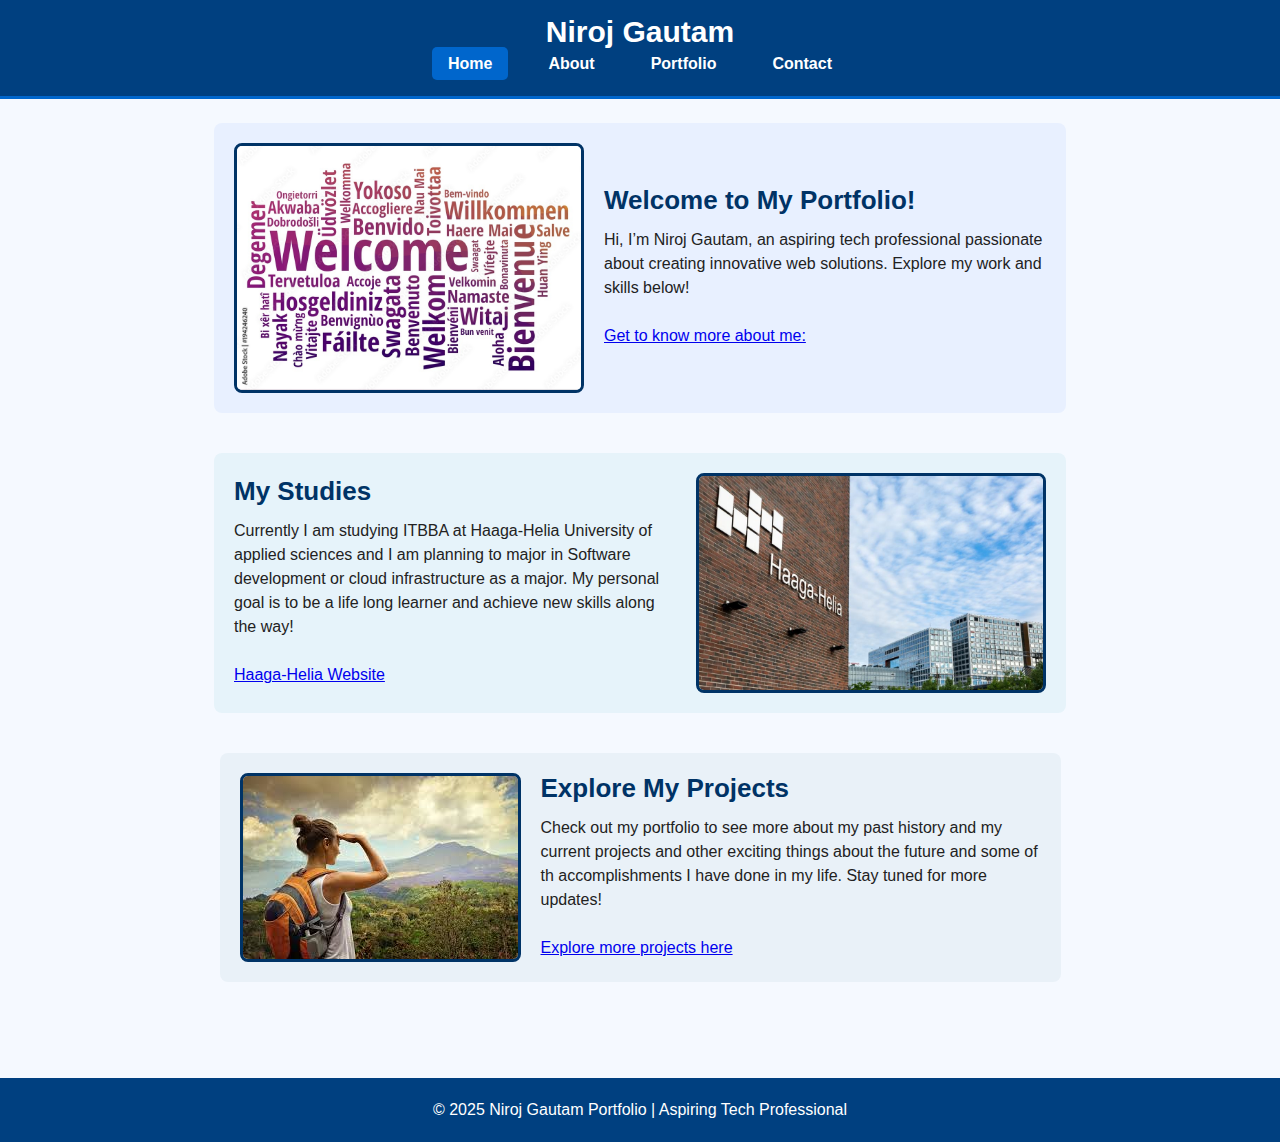
<file: index.html>
<!DOCTYPE html>
<html lang="en">
<head>
    <meta charset="UTF-8">
    <meta name="viewport" content="width=device-width, initial-scale=1.0">
    <title>Welcome to My Portfolio</title>
    <link rel="stylesheet" href="css/indexstyle.css">
</head>
<body>
    <!-- Header section -->
    <!-- This sematic elements both helps browser and developers as it properly describes its meaning and role both to the browser and to developers -->
    <header>
        <h1>Niroj Gautam</h1>
        <!-- Navigation -->
        <nav>
            <ul>
          <li><a href="index.html" class="active">Home</a></li>
    <li><a href="about.html">About</a></li>
 <li><a href="portfolio.html">Portfolio</a></li>
     <li><a href="contact.html">Contact</a></li>
    </ul>
        </nav>
    </header>

    <!-- Main Content -->
    <main>
        <div class="welcome">
      <img src="Images/welcome.jpg" alt="Welcome Image">
      <div>
     <h2>Welcome to My Portfolio!</h2>
     <p>Hi, I’m Niroj Gautam, an aspiring tech professional passionate about creating innovative web solutions. Explore my work and skills below!</p>
      <a href="about.html" alt="about link"> Get to know more about me: </a>
   </div>
        </div>

        <div class="studies reverse">
            <img src="Images/skills.jpg" alt="Skills Showcase">
            <div>
        <h2>My Studies</h2>
    <p>Currently I am studying ITBBA at Haaga-Helia University of applied sciences and I am planning to major in Software development or cloud infrastructure as a major. My personal goal is to be a life long learner and achieve new skills along the way!</p>
        <a href="https://www.haaga-helia.fi/en/students" alt="website of haaga-helia"> Haaga-Helia Website</a>
            </div>
        </div>

        <div class="projects">
        <img src="Images/projects.jpeg" alt="Project Preview">
        <div>
        <h2>Explore My Projects</h2>
        <p>Check out my portfolio to see more about my past history and my current projects and other exciting things about the future and some of th accomplishments I have done in my life. Stay tuned for more updates!
        </p>
        <a href="portfolio.html" alt="my portfolio link"> Explore more projects here</a>
        </div>
        </div>
    </main>

    <!-- Footer -->
    <footer>
<p>&copy; 2025 Niroj Gautam Portfolio | Aspiring Tech Professional</p>
    </footer>
</body>

</html>
</file>
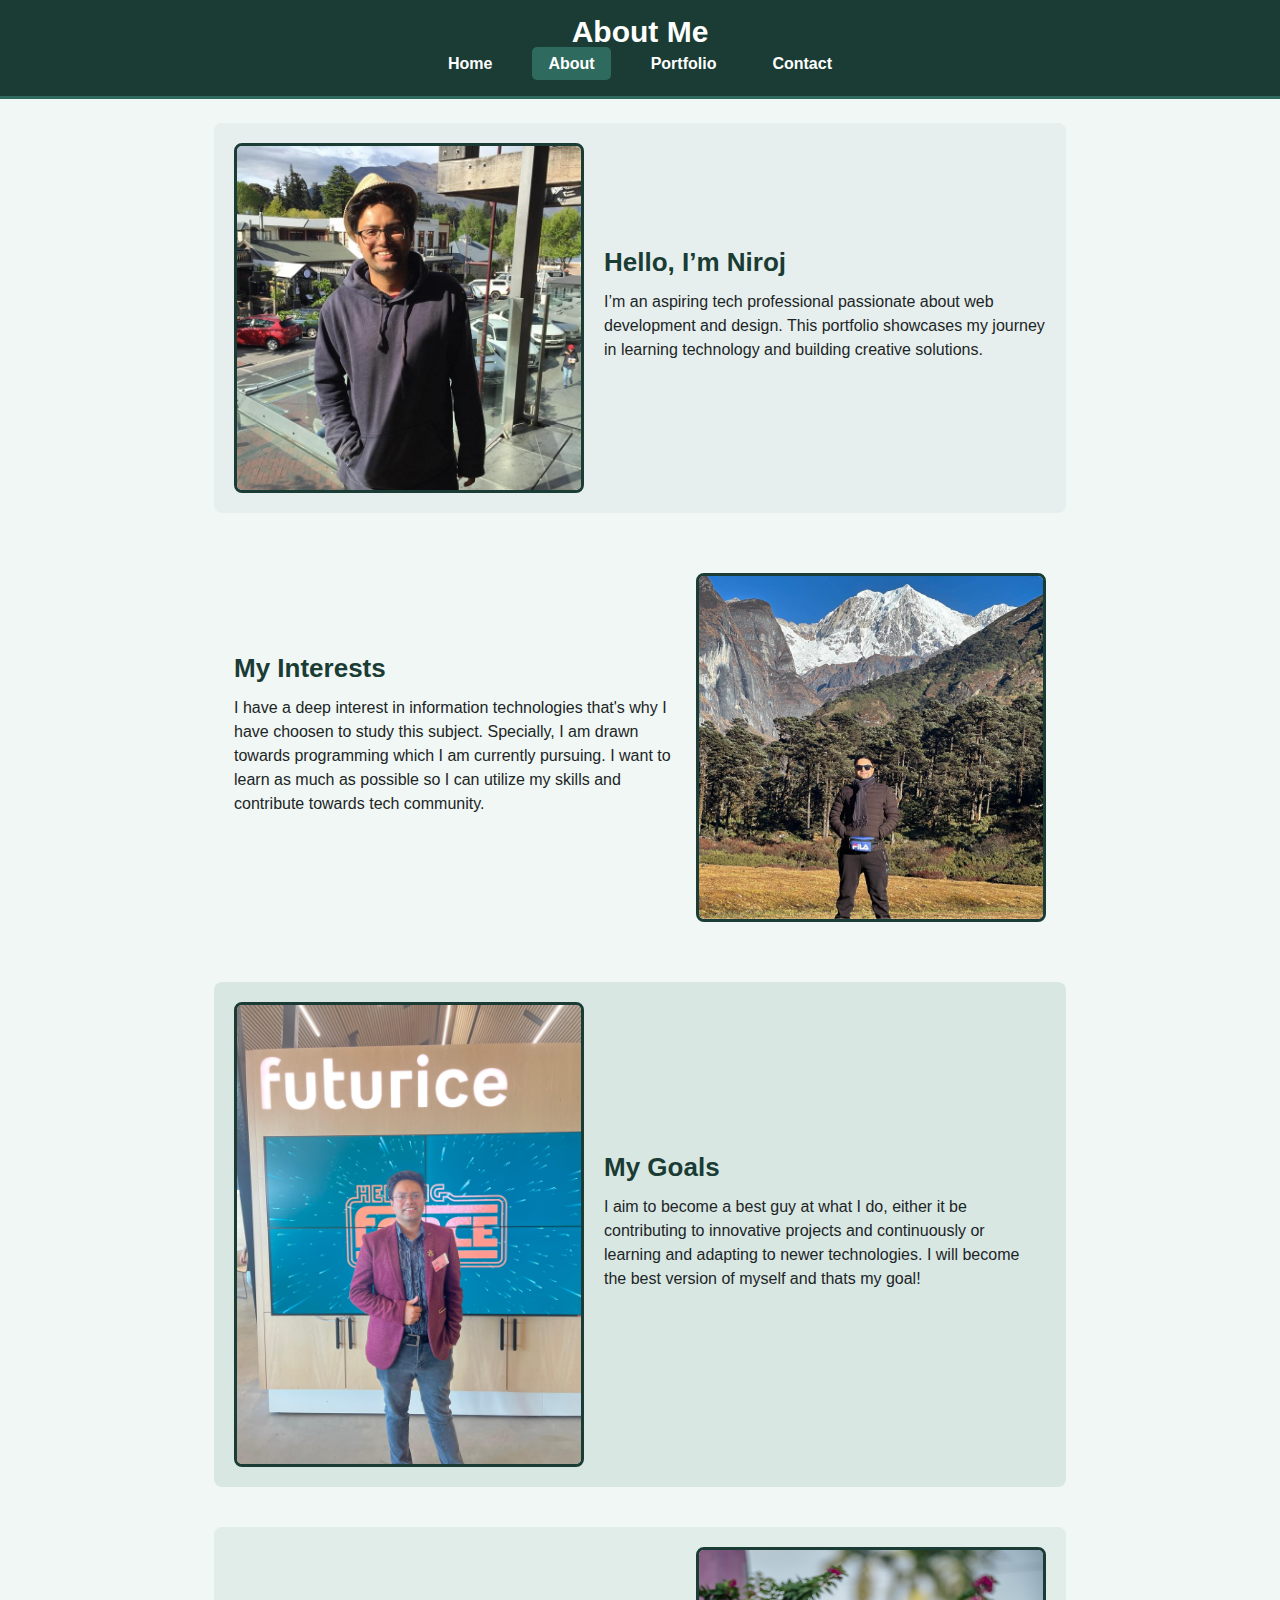
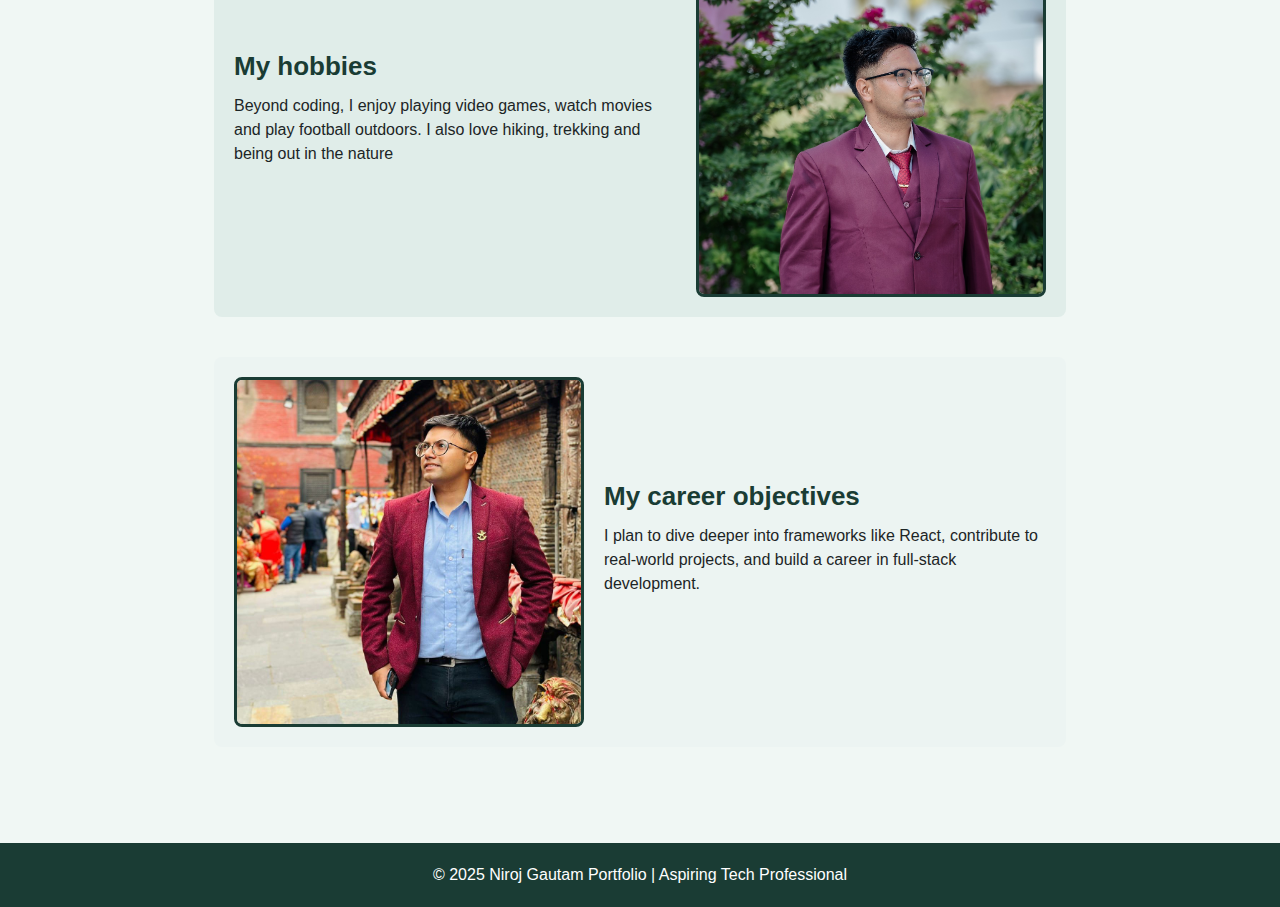
<file: about.html>
<!DOCTYPE html>
<html lang="en">
<head>
  <meta charset="UTF-8">
  <meta name="viewport" content="width=device-width, initial-scale=1.0">
  <title>About Me</title>
  <link rel="stylesheet" href="css/aboutstyle.css">
</head>
<body>
  <!-- Header -->
  <header>
    <h1>About Me</h1>
    <nav>
      <ul>
    <li><a href="index.html">Home</a></li>
      <li><a href="about.html" class="active">About</a></li>
  <li><a href="portfolio.html">Portfolio</a></li>
    <li><a href="contact.html">Contact</a></li>
   </ul>
</nav>
  </header>

  <!-- Main Content -->
  <main>
    <div class="intro">
      <img src="Images/Porfolio.jpg" alt="Niroj Gautam">
      <div>
  <h2>Hello, I’m Niroj</h2>
  <p>I’m an aspiring tech professional passionate about web development and design. This portfolio showcases my journey in learning technology and building creative solutions.</p>
 </div>
    </div>
   <div class="interests reverse">
<img src="Images/hike.jpg" alt="My Makalu trekking Image">
 <div>
  <h2>My Interests</h2>
   <p>I have a deep interest in information technologies that's why I have choosen to study this subject. Specially, I am drawn towards programming which I am currently pursuing. I want to learn as much as possible so I can utilize my skills and contribute towards tech community.</p>
   </div>
    </div>
    <div class="goals">
      <img src="Images/goals.jpg" alt="Goals Image">
      <div>
        <h2>My Goals</h2>
        <p>I aim to become a best guy at what I do, either it be contributing to innovative projects and continuously or learning and adapting to newer technologies. I will become the best version of myself and thats my goal!</p>
      </div>
    </div>
    <div class="hobbies reverse">
      <img src="Images/Niroj.jpg" alt="my next Image">
      <div>
    <h2>My hobbies</h2>
   <p>Beyond coding, I enjoy playing video games, watch movies and play football outdoors. I also love hiking, trekking and being out in the nature </p>
   </div>
    </div>
  <div class="career">
  <img src="Images/sm.jpg" alt="Future Plans Image">
  <div>
  <h2>My career objectives</h2>
  <p>I plan to dive deeper into frameworks like React, contribute to real-world projects, and build a career in full-stack development.</p>
  </div>
 </div>
  </main>

  <!-- Footer -->
  <footer>
<p>&copy; 2025 Niroj Gautam Portfolio | Aspiring Tech Professional</p>
  </footer>
</body>
</html>
</file>
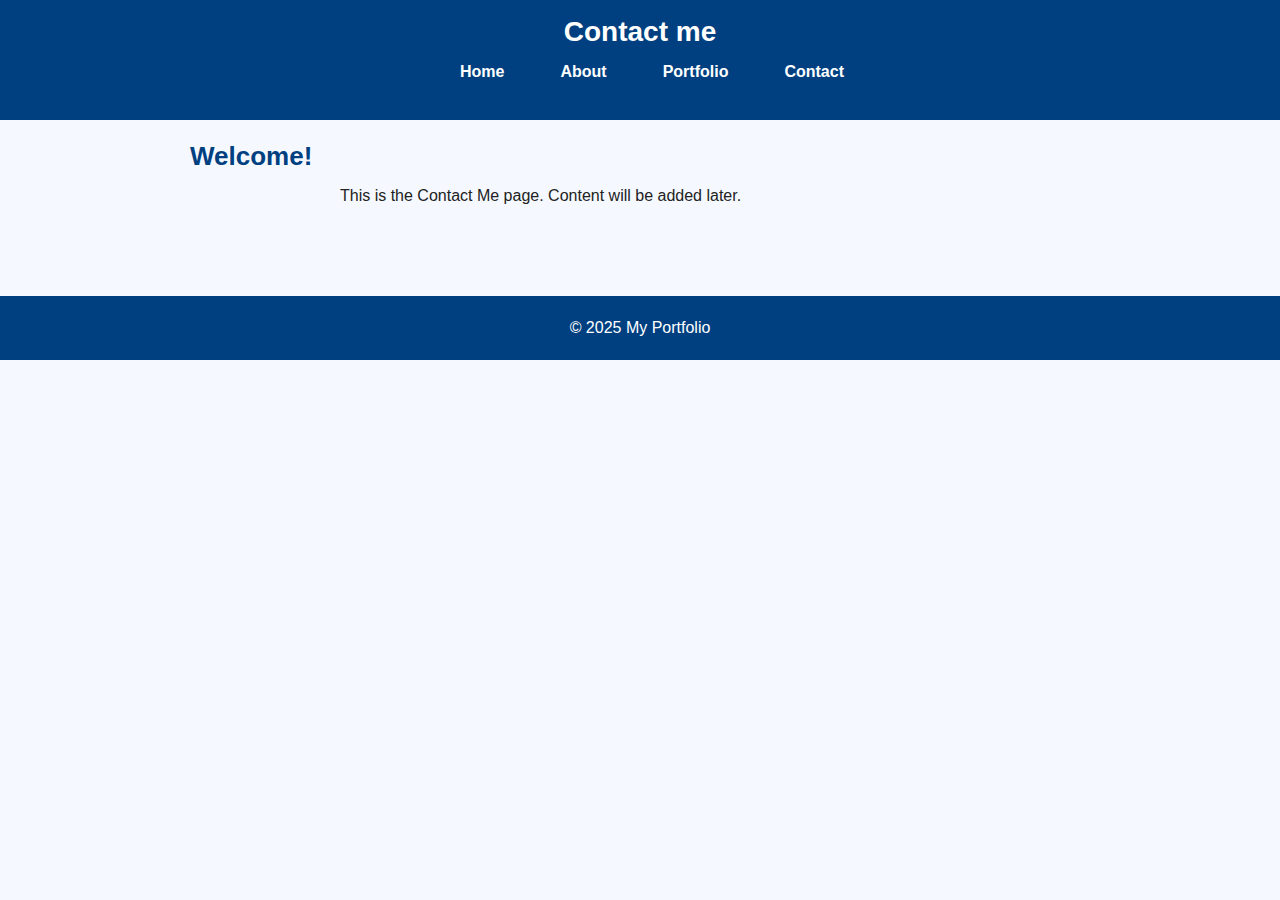
<file: contact.html>
<!DOCTYPE html>
<html lang="en">
<head>
    <meta charset="UTF-8">
    <meta name="viewport" content="width=device-width, initial-scale=1.0">
    <title>Welcome to My portfolio</title>
    <link rel="stylesheet" href="CSS/style.css">
</head>
<body>
    <!--- Header section -->
    <header>
         <h1>Contact me</h1>
        <!-- Navigation -->
        <nav>
            <ul>
                <li><a href="index.html">Home</a></li>
                <li><a href="about.html">About</a></li>
                <li><a href="portfolio.html">Portfolio</a></li>
                <li><a href="contact.html">Contact</a></li>
            </ul>
        </nav>
    </header>
    <!-- MAIN CONTENT -->
    <main>
        <section>
            <h2>Welcome!</h2>
            <p>This is the Contact Me page. Content will be added later.</p>
        </section>
    </main>

    <!-- FOOTER -->
    <footer>
        <p>&copy; 2025 My Portfolio</p>
    </footer>
</body>
</html>
</file>
<file: css/indexstyle.css>
/* Reset default styles */
* {
  margin: 0;
  padding: 0;
  box-sizing: border-box;
}

/* Body styling */
body {
  background-color: #f5f9ff; 
  font-family: Calibri, Arial, sans-serif;
  color: #222;
  line-height: 24px;
}

/* Header styling */
header {
  background-color: #004080; 
  color: white;
  padding: 20px;
  text-align: center;
  border-bottom: 3px solid #0066cc; 
}

header h1 {
  font-size: 30px;
  margin-bottom: 8px;
}

/* Navigation links */
nav ul {
  list-style: none;
  display: flex;
  flex-direction: column;
  gap: 10px;
  align-items: center;
}

nav a {
  color: white;
  text-decoration: none;
  font-weight: bold;
  padding: 8px 16px;
  border-radius: 5px;
}

nav a.active {
  background-color: #0066cc; 
}

/* Main content area */
main {
  padding: 24px;
  display: flex;
  flex-direction: column;
  align-items: center;
  max-width: 900px;
  margin: 0 auto;
}

/* Welcome section */
.welcome {
  display: flex;
  flex-direction: column;
  align-items: center;
  gap: 20px;
  margin-bottom: 40px;
  padding: 20px;
  border-radius: 8px;
  background-color: #e8f0ff; 
}

/* Studies section */
.studies {
  display: flex;
  flex-direction: column;
  align-items: center;
  gap: 20px;
  margin-bottom: 40px;
  padding: 20px;
  border-radius: 8px;
  background-color: #e6f3fa; 
}

/* Projects section */
.projects {
  display: flex;
  flex-direction: column;
  align-items: center;
  gap: 20px;
  margin-bottom: 40px;
  padding: 20px;
  border-radius: 8px;
  background-color: #e9f1f8; 
}

/* Reverse layout for specific sections */
.reverse {
  flex-direction: column-reverse;
}

/* Text styling for sections */
.welcome h2, .studies h2, .projects h2 {
  font-size: 26px;
  color: #003366; 
  margin-bottom: 16px;
}

.welcome p, .studies p, .projects p {
  max-width: 500px;
  margin: 0 auto 24px auto;
}

/* Images in sections */
.welcome img, .studies img, .projects img {
  max-width: 350px;
  height: auto;
  border-radius: 8px;
  border: 3px solid #003366; 
}

/* Footer styling */
footer {
  background-color: #004080; 
  color: white;
  text-align: center;
  padding: 20px;
  margin-top: 32px;
}

/* Responsive design for larger screens */
@media (min-width: 768px) {
  nav ul {
    flex-direction: row;
    justify-content: center;
    gap: 24px;
  }

  .welcome, .studies, .projects {
    flex-direction: row;
    justify-content: space-between;
    text-align: left;
    max-width: 900px;
    margin: 0 auto 40px auto;
  }

  .reverse {
    flex-direction: row-reverse;
  }

  .welcome p, .studies p, .projects p {
    max-width: 500px;
  }

  .welcome img, .studies img, .projects img {
    max-width: 350px;
    margin: 0;
  }

}
</file>
<file: css/aboutstyle.css>
/* Reset default styles */
* {
  margin: 0;
  padding: 0;
  box-sizing: border-box;
}

/* Body styling mainly for the body page and font choose */
body {
  background-color: #f0f7f4; 
  font-family: sans-serif, Arial, Helvetica;
  color: #1c2526; /* Dark teal text */
  line-height: 24px;
}

/* Header styling for header section of the sematic elements */
header {
  background-color: #1a3c34; 
  color: white;
  padding: 20px;
  text-align: center;
  border-bottom: 3px solid #2e6b5e; 
}

/* Header title */
header h1 {
  font-size: 30px;
  margin-bottom: 8px;
}

/* Navigation links */
nav ul {
  list-style: none;
  display: flex;
  flex-direction: column;
  gap: 10px;
  align-items: center;
}

nav a {
  color: white;
  text-decoration: none;
  font-weight: bold;
  padding: 8px 16px;
  border-radius: 5px;
}

/* color change for active link it will hightlight */
nav a.active {
  background-color: #2e6b5e; 
}

/* Main content area */
main {
  padding: 24px;
  display: flex;
  flex-direction: column;
  align-items: center;
  max-width: 900px;
  margin: 0 auto;
}

/* Intro section */
.intro {
  display: flex;
  flex-direction: column;
  align-items: center;
  gap: 20px;
  margin-bottom: 40px;
  padding: 20px;
  border-radius: 8px;
  background-color: #e6efed; 
}

/* Interests section */
.interests {
  display: flex;
  flex-direction: column;
  align-items: center;
  gap: 20px;
  margin-bottom: 40px;
  padding: 20px;
  border-radius: 8px;
  background-color: #f0f7f4; 
}

/* Goals section */
.goals {
  display: flex;
  flex-direction: column;
  align-items: center;
  gap: 20px;
  margin-bottom: 40px;
  padding: 20px;
  border-radius: 8px;
  background-color: #d9e7e3; 
}

/* Hobbies section */
.hobbies {
  display: flex;
  flex-direction: column;
  align-items: center;
  gap: 20px;
  margin-bottom: 40px;
  padding: 20px;
  border-radius: 8px;
  background-color: #e0ede9; 
}

/* Career section */
.career {
  display: flex;
  flex-direction: column;
  align-items: center;
  gap: 20px;
  margin-bottom: 40px;
  padding: 20px;
  border-radius: 8px;
  background-color: #ecf4f2; 
}

/* Reverse layout for specific sections */
.reverse {
  flex-direction: column-reverse;
}

/* Text styling for sections */
.intro h2, .interests h2, .goals h2, .hobbies h2, .career h2 {
  font-size: 26px;
  color: #1a3c34; /* this color is for Matching header */
  margin-bottom: 16px;
}

.intro p, .interests p, .goals p, .hobbies p, .career p {
  max-width: 500px;
  margin: 0 auto 24px auto;
}

/* Images in sections */
.intro img, .interests img, .goals img, .hobbies img, .career img {
  max-width: 350px;
  height: auto;
  border-radius: 8px;
  border: 3px solid #1a3c34; /* Matching h2 color */
}

/* Footer styling */
footer {
  background-color: #1a3c34; 
  color: white;
  text-align: center;
  padding: 20px;
  margin-top: 32px;
}

/* Responsive design for larger screens */
@media (min-width: 768px) {
  nav ul {
    flex-direction: row;
    justify-content: center;
    gap: 24px;
  }

  .intro, .interests, .goals, .hobbies, .career {
    flex-direction: row;
    justify-content: space-between;
    text-align: left;
    max-width: 900px;
    margin: 0 auto 40px auto;
  }

  .reverse {
    flex-direction: row-reverse;
  }

  .intro p, .interests p, .goals p, .hobbies p, .career p {
    max-width: 500px;
  }

  .intro img, .interests img, .goals img, .hobbies img, .career img {
    max-width: 350px;
    margin: 0;
  }

}
</file>
<file: CSS/style.css>
/* Reset */
* {
  margin: 0;
  padding: 0;
  box-sizing: border-box;
}

/* Body */
body {
  background-color: #f5f9ff;
  font-family: Verdana, Geneva, Tahoma, sans-serif;
  color: #222;
  line-height: 24px; /* simple px instead of rem */
}

/* Header */
header {
  background-color: #004080;
  color: white;
  padding: 20px;
  text-align: center;
}

header h1 {
  font-size: 28px;
  margin-bottom: 8px;
}

/* Navigation */
nav ul {
  list-style: none;
  display: flex;
  flex-direction: column; /* mobile-first */
  gap: 8px;
  align-items: center;
}

nav a {
  color: white;
  text-decoration: none;
  font-weight: bold;
  padding: 8px 16px;
  border-radius: 5px;
}

nav a:hover,
nav a.active {
  background-color: #0066cc;
}

/* Main */
main {
  padding: 24px;
}

section {
  margin-bottom: 32px;
  text-align: center;
}

section h2 {
  font-size: 26px;
  color: #004080;
  margin-bottom: 16px;
}

section p {
  max-width: 600px;
  margin: 0 auto 24px auto;
}

/* Images */
section img {
  max-width: 100%;
  height: auto;
  border-radius: 8px;
  border: 3px solid #004080;
}

/* Table */
table {
  width: 90%;
  margin: 16px auto;
  border-collapse: collapse;
  background: white;
}

th, td {
  border: 1px solid #ccc;
  padding: 12px;
  text-align: center;
}

th {
  background-color: #004080;
  color: white;
}

tr:nth-child(even) {
  background-color: #f0f6ff;
}

/* Lists */
ul, ol {
  max-width: 500px;
  margin: 16px auto;
  text-align: left;
  padding-left: 24px;
}

/* Buttons */
button, .btn {
  display: inline-block;
  background-color: #0066cc;
  color: white;
  border: none;
  padding: 10px 24px;
  border-radius: 5px;
  cursor: pointer;
  font-weight: bold;
  text-decoration: none;
}

button:hover, .btn:hover {
  background-color: #004080;
}

/* Footer */
footer {
  background-color: #004080;
  color: white;
  text-align: center;
  padding: 20px;
  margin-top: 32px;
}

/* Responsive */
@media (min-width: 768px) {
  nav ul {
    flex-direction: row;
    justify-content: center;
    gap: 24px;
  }

  section {
    text-align: left;
    max-width: 900px;
    margin: 0 auto 32px auto;
  }

  section img {
    max-width: 400px;
    display: block;
    margin: 16px auto;
  }
}
</file>
